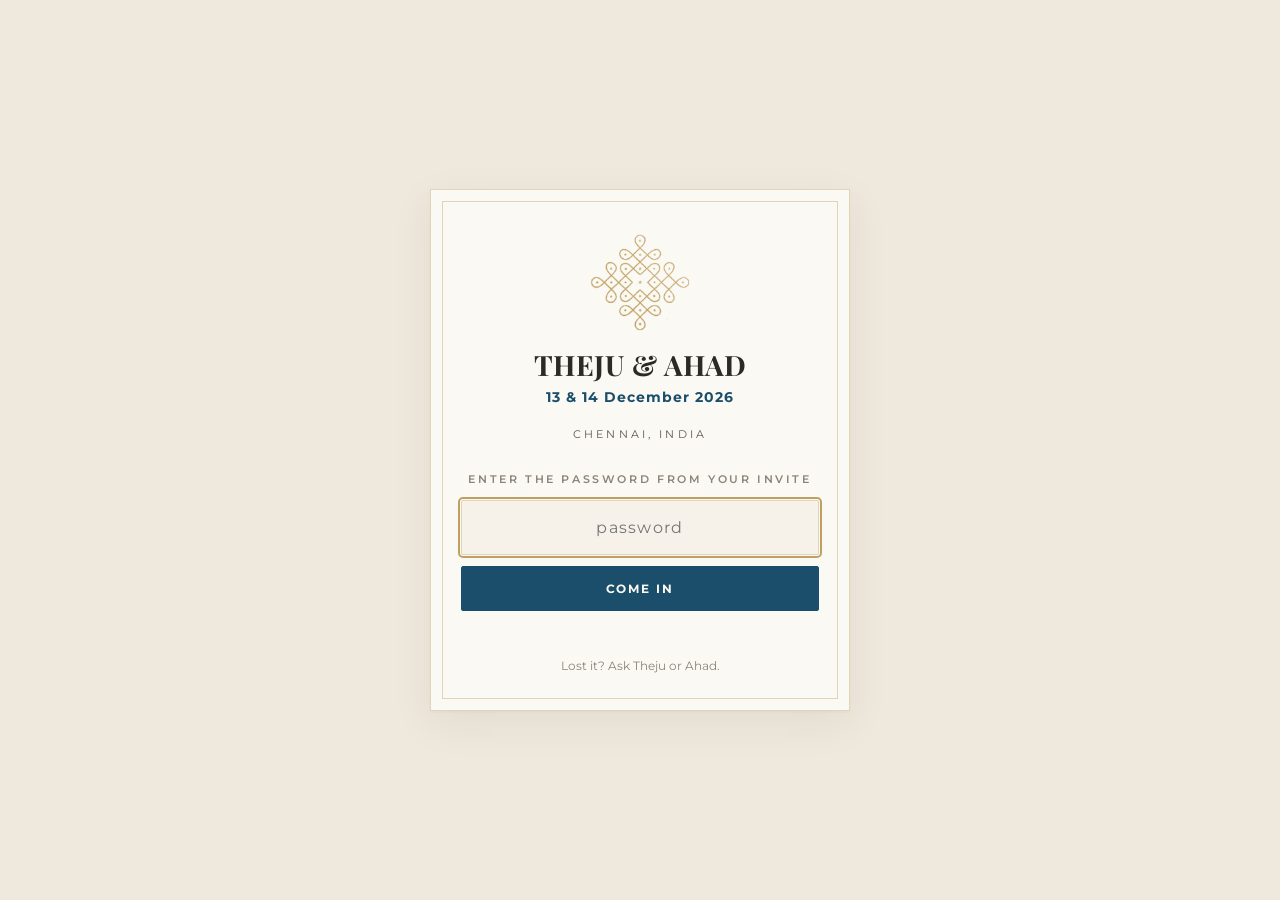
<file: index.html>
<!DOCTYPE html>
<html lang="en" class="locked">
<head>
<link rel="icon" type="image/x-icon" href="images/favicon.png">
<meta charset="utf-8">
<meta name="viewport" content="width=device-width, initial-scale=1">
<title>Theju &amp; Ahad</title>
<meta name="description" content="Join us to celebrate in Chennai in December!">
<meta name="robots" content="noindex, nofollow">
<link rel="preconnect" href="https://fonts.googleapis.com">
<link rel="preconnect" href="https://fonts.gstatic.com" crossorigin>
<link href="https://fonts.googleapis.com/css2?family=Playfair+Display:wght@400;700&family=Montserrat:wght@400;500;600;700&display=swap" rel="stylesheet">
<link rel="stylesheet" href="assets/style.css">
<script src="assets/site.js" defer></script>
</head>
<body>

<noscript>
  <div style="max-width:520px;margin:60px auto;padding:30px;text-align:center;
              font-family:Montserrat,Arial,sans-serif;background:#FBF9F4;
              border:1px solid #E2D4B4;color:#5F5A50">
    This site needs JavaScript to unlock. Please turn it on and reload.
  </div>
</noscript>

<div class="site">

  <header class="topbar">
    <div class="topbar__in">
      <a class="wordmark" href="index.html">Theju <span>&amp;</span> Ahad</a>
      <button class="nav__toggle" type="button" aria-expanded="false" aria-controls="nav">Menu</button>
      <nav class="nav" id="nav" aria-label="Main">
        <a href="index.html" aria-current="page">Home</a>
        <a href="rsvp.html">RSVP</a>
        <a href="events.html">Events</a>
        <a href="stay.html">Stay</a>
        <a href="faqs.html">FAQs</a>
        <a href="places.html">Places</a>
        <a href="colocated.html">Colocated</a>
      </nav>
    </div>
  </header>

  <main>
    <section class="hero">
      <div class="hero__card">
        <span class="sprig sprig--tr" aria-hidden="true"></span>
        <span class="sprig sprig--bl" aria-hidden="true"></span>
        <div class="hero__inner">
          <img class="hero__scene" src="assets/art/hero-chennai.png" width="1390" height="760" alt="Line drawing of a Chennai beach: coconut palms, the sea and a temple gopuram">
          <p class="eyebrow">Join us for our wedding celebrations</p>
          <h1 class="names">Thejaswini <em>&amp;</em> Ahad</h1>
          <p class="dates">December 13 &amp; 14, 2026</p>
          <p class="place">Chennai, India</p>
        </div>
      </div>
    </section>

    <section class="section wrap">
      <div class="rule"><span class="kolam"></span></div>
      <div class="panel" style="text-align:center">
        <p class="lead" style="max-width:52ch;margin:0 auto">
          Come celebrate with us in Chennai this December. Two days, a lot of
          food, and no dress code you have to worry about. Everything you need
          to know is below.
        </p>
        <p style="margin-top:22px"><a class="btn" href="rsvp.html">RSVP</a></p>
      </div>

      <div class="grid grid--3" style="margin-top:22px">
        <a class="card" href="events.html" style="text-decoration:none">
          <div class="card__body">
            <p class="eyebrow eyebrow--navy" style="margin-bottom:.5rem">01</p>
            <h3>Events and schedule</h3>
            <p>What happens on the 13th and the 14th, and where.</p>
          </div>
        </a>
        <a class="card" href="stay.html" style="text-decoration:none">
          <div class="card__body">
            <p class="eyebrow eyebrow--navy" style="margin-bottom:.5rem">02</p>
            <h3>Stay</h3>
            <p>Where to sleep, and which part of the city to aim for.</p>
          </div>
        </a>
        <a class="card" href="faqs.html" style="text-decoration:none">
          <div class="card__body">
            <p class="eyebrow eyebrow--navy" style="margin-bottom:.5rem">03</p>
            <h3>FAQs and information</h3>
            <p>What to expect, what to wear, food, gifts.</p>
          </div>
        </a>
        <a class="card" href="places.html" style="text-decoration:none">
          <div class="card__body">
            <p class="eyebrow eyebrow--navy" style="margin-bottom:.5rem">04</p>
            <h3>Places to visit nearby</h3>
            <p>Day trips out of Chennai, and where to eat.</p>
          </div>
        </a>
        <a class="card" href="colocated.html" style="text-decoration:none">
          <div class="card__body">
            <p class="eyebrow eyebrow--navy" style="margin-bottom:.5rem">05</p>
            <h3>Colocated events</h3>
            <p>For the theoretical computer scientists among you.</p>
          </div>
        </a>
        <a class="card" href="rsvp.html" style="text-decoration:none">
          <div class="card__body">
            <p class="eyebrow eyebrow--navy" style="margin-bottom:.5rem">06</p>
            <h3>RSVP</h3>
            <p>Tell us you are coming so we can count you in.</p>
          </div>
        </a>
      </div>
    </section>

  </main>

  <footer class="footer">
    <div class="waves"></div>
    <div class="footer__in">
      <div class="kolam kolam--sm"></div>
      <p class="names" style="margin-top:10px">Theju &amp; Ahad</p>
      <p>13 &amp; 14 December 2026 &middot; Chennai, India</p>
    </div>
  </footer>

</div>
</body>
</html>
</file>
<file: assets/style.css>
/* ==========================================================================
   Theju & Ahad — wedding site
   Theme lifted from the save-the-date card: warm cream paper, gold line art,
   deep sea-blue dates, sage and sea-blue accents.
   ========================================================================== */

/* ---------- 1. Tokens ---------- */
:root {
  --paper:      #EFE9DD;   /* outer background, the card's photo backdrop */
  --card:       #FBF9F4;   /* the card itself */
  --card-2:     #F6F2E9;   /* alternating band */
  --ink:        #2B2A26;
  --ink-soft:   #5F5A50;
  --ink-faint:  #8B8578;
  --gold:       #C0A062;
  --gold-deep:  #A0813F;
  --gold-faint: #E2D4B4;
  --navy:       #1B4E6B;   /* "DECEMBER 13 & 14, 2026" blue */
  --sage:       #9FB49E;
  --sea:        #A6C4D4;

  --font-display: "Playfair Display", "Iowan Old Style", "Palatino Linotype", Palatino, Georgia, "Times New Roman", serif;
  --font-ui: "Montserrat", "Avenir Next", Avenir, "Segoe UI", "Helvetica Neue", Arial, sans-serif;

  --frame: 1px solid var(--gold-faint);
  --shadow: 0 1px 2px rgba(43, 42, 38, .04), 0 12px 40px rgba(43, 42, 38, .07);
  --wrap: 1080px;
}

/* ---------- 2. Reset ---------- */
*, *::before, *::after { box-sizing: border-box; }
html { -webkit-text-size-adjust: 100%; scroll-behavior: smooth; }
body {
  margin: 0;
  background: var(--paper);
  color: var(--ink);
  font-family: var(--font-ui);
  font-size: 16.5px;
  line-height: 1.72;
  font-weight: 400;
  -webkit-font-smoothing: antialiased;
}
img { max-width: 100%; display: block; }
a { color: var(--navy); text-decoration-color: var(--gold); text-underline-offset: 3px; }
a:hover { color: var(--gold-deep); }

/* Password gate: content is hidden until unlocked, and stays hidden with JS off. */
html.locked .site { display: none; }
html.locked body { background: var(--paper); }

/* ---------- 3. Type ---------- */
h1, h2, h3 { font-family: var(--font-display); font-weight: 700; color: var(--ink); margin: 0; }
h1 { font-size: clamp(2.1rem, 6vw, 3.6rem); line-height: 1.08; letter-spacing: .01em; }
h2 { font-size: clamp(1.5rem, 3.4vw, 2.05rem); line-height: 1.2; }
h3 { font-size: 1.16rem; line-height: 1.35; }
p  { margin: 0 0 1.05em; }
p:last-child { margin-bottom: 0; }

.eyebrow {
  font-family: var(--font-ui);
  font-size: .74rem;
  font-weight: 600;
  letter-spacing: .34em;
  text-transform: uppercase;
  color: var(--ink-faint);
  margin: 0 0 .9rem;
}
.eyebrow--navy { color: var(--navy); }
.lead { font-size: 1.08rem; color: var(--ink-soft); }
.muted { color: var(--ink-soft); }
.stamp {
  font-family: var(--font-ui);
  font-weight: 700;
  font-size: .96rem;
  letter-spacing: .13em;
  text-transform: uppercase;
  color: var(--navy);
}

/* ---------- 4. Decorative marks ---------- */
/* Lifted straight off the save-the-date card, see assets/art/ */
.kolam {
  width: 104px; height: 104px; margin: 0 auto;
  background: no-repeat center/contain url("art/kolam.png");
}
.kolam--sm { width: 68px; height: 68px; }
.kolam--lg { width: 118px; height: 118px; }

/* divider: gold hairline with a kolam knot in the middle */
.rule {
  display: flex; align-items: center; gap: 18px;
  margin: 2.6rem 0;
}
.rule::before, .rule::after {
  content: ""; flex: 1; height: 1px;
  background: linear-gradient(90deg, transparent, var(--gold-faint) 22%, var(--gold-faint) 78%, transparent);
}
.rule .kolam { flex: 0 0 auto; }

/* waves, straight off the bottom of the card */
.waves {
  height: 26px;
  background: repeat-x center/120px 26px url("data:image/svg+xml,%3Csvg xmlns='http://www.w3.org/2000/svg' viewBox='0 0 120 26' fill='none' stroke='%23A6C4D4' stroke-width='1.5' stroke-linecap='round'%3E%3Cpath d='M0 9c10-8 20-8 30 0s20 8 30 0 20-8 30 0 20 8 30 0'/%3E%3Cpath d='M0 18c10-8 20-8 30 0s20 8 30 0 20-8 30 0 20 8 30 0' opacity='.55'/%3E%3C/svg%3E");
}

/* corner leaf sprigs, as on the card */
.sprig {
  position: absolute; width: 190px; height: 118px;
  pointer-events: none; opacity: .92; z-index: 0;
  background: no-repeat center/contain url("art/sprig.png");
}
.sprig--tr { top: 2px; right: 2px; }
.sprig--bl { bottom: 2px; left: 2px; transform: scale(-1); }

/* ---------- 5. Header / nav ---------- */
.topbar {
  position: sticky; top: 0; z-index: 40;
  background: rgba(251, 249, 244, .93);
  backdrop-filter: saturate(140%) blur(8px);
  border-bottom: 1px solid var(--gold-faint);
}
.topbar__in {
  max-width: var(--wrap); margin: 0 auto;
  padding: 12px 22px;
  display: flex; align-items: center; justify-content: space-between; gap: 16px;
}
.wordmark {
  font-family: var(--font-display); font-weight: 700; font-size: 1.16rem;
  letter-spacing: .04em; color: var(--ink); text-decoration: none; white-space: nowrap;
}
.wordmark span { color: var(--gold-deep); }
.nav { display: flex; align-items: center; gap: 4px; flex-wrap: wrap; }
.nav a {
  font-size: .78rem; font-weight: 600; letter-spacing: .13em; text-transform: uppercase;
  color: var(--ink-soft); text-decoration: none;
  padding: 7px 11px; border-radius: 2px; white-space: nowrap;
}
.nav a:hover { color: var(--gold-deep); background: rgba(192, 160, 98, .09); }
.nav a[aria-current="page"] { color: var(--navy); box-shadow: inset 0 -2px 0 var(--gold); }
.nav__toggle {
  display: none; background: none; border: 1px solid var(--gold-faint);
  color: var(--ink-soft); font: inherit; font-size: .74rem; font-weight: 600;
  letter-spacing: .16em; text-transform: uppercase; padding: 8px 13px; cursor: pointer; border-radius: 2px;
}

/* ---------- 6. Hero ---------- */
.hero { padding: 46px 22px 6px; }
.hero__card {
  max-width: 860px; margin: 0 auto;
  background: var(--card);
  border: var(--frame);
  box-shadow: var(--shadow);
  padding: 40px 30px 34px;
  text-align: center;
  position: relative;
  overflow: hidden;
}
.hero__card::after { /* the card's inner keyline */
  content: ""; position: absolute; inset: 12px;
  border: 1px solid var(--gold-faint); pointer-events: none;
}
.hero__inner { position: relative; z-index: 1; }
.hero__scene {
  display: block; width: 100%; max-width: 640px; height: auto;
  margin: 0 auto 18px;
}
.hero h1 { margin-bottom: .55rem; }
.hero .names {
  font-size: clamp(2.2rem, 7.2vw, 4rem); letter-spacing: .015em; text-transform: uppercase;
}
.hero .names em { font-style: normal; color: var(--gold-deep); }
.hero .dates {
  font-family: var(--font-ui); font-weight: 700;
  font-size: clamp(1rem, 2.9vw, 1.5rem); letter-spacing: .045em;
  color: var(--navy); margin: .1rem 0 .35rem;
}
.hero .place {
  font-size: .82rem; font-weight: 500; letter-spacing: .3em; text-transform: uppercase; color: var(--ink-soft);
}

/* page hero used on interior pages */
.pagehead { padding: 40px 22px 4px; text-align: center; }
.pagehead__in { max-width: 760px; margin: 0 auto; }
.pagehead h1 { margin-bottom: .5rem; }
.pagehead .lead { max-width: 60ch; margin: 0 auto; }

/* ---------- 7. Layout ---------- */
.wrap { max-width: var(--wrap); margin: 0 auto; padding: 0 22px; }
.section { padding: 34px 0; }
.section--tight { padding: 20px 0; }

.panel {
  background: var(--card);
  border: var(--frame);
  box-shadow: var(--shadow);
  padding: 30px 28px;
}
.panel + .panel { margin-top: 22px; }
.panel--warm { background: var(--card-2); }

.grid { display: grid; gap: 22px; }
.grid--2 { grid-template-columns: repeat(auto-fit, minmax(384px, 1fr)); }
.grid--3 { grid-template-columns: repeat(auto-fit, minmax(288px, 1fr)); }

/* ---------- 8. Cards & figures ---------- */
.card {
  background: var(--card); border: var(--frame); box-shadow: var(--shadow);
  overflow: hidden; display: flex; flex-direction: column;
}
.card__body { padding: 20px 21px 22px; }
.card__body h3 { margin-bottom: .35rem; }
.card__body p { font-size: .96rem; color: var(--ink-soft); }

.ph { position: relative; background: var(--card-2); border-bottom: 1px solid var(--gold-faint); }
.ph img { width: 100%; height: 100%; object-fit: cover; aspect-ratio: 4 / 3; }
.ph--tall img { aspect-ratio: 3 / 4; }
.ph--wide img { aspect-ratio: 16 / 7; }
/* shown when the local photo has not been added yet */
.ph.is-missing img { display: none; }
.ph.is-missing::before {
  content: attr(data-file);
  position: absolute; inset: 0; display: flex; align-items: flex-end; justify-content: center;
  padding: 14px 14px 20%; text-align: center;
  font-size: .68rem; letter-spacing: .12em; text-transform: uppercase; color: var(--ink-faint);
  background:
    no-repeat center 30% / 84px url("art/kolam-pale.png"),
    var(--card-2);
}
.ph.is-missing { aspect-ratio: 4 / 3; }
.ph--tall.is-missing { aspect-ratio: 3 / 4; }
.ph--wide.is-missing { aspect-ratio: 16 / 7; }

/* ---------- 9. Schedule ---------- */
.day + .day { margin-top: 26px; }
.day__head {
  display: flex; align-items: baseline; gap: 14px; flex-wrap: wrap;
  padding-bottom: 12px; margin-bottom: 20px; border-bottom: 1px solid var(--gold-faint);
}
.day__date { font-family: var(--font-display); font-size: clamp(1.5rem, 3.6vw, 2.1rem); font-weight: 700; }
.day__venue { font-size: .78rem; font-weight: 600; letter-spacing: .18em; text-transform: uppercase; color: var(--navy); }

.slot { display: grid; grid-template-columns: 148px 1fr; gap: 22px; padding: 18px 0; }
.slot + .slot { border-top: 1px dashed var(--gold-faint); }
.slot__time {
  font-size: .82rem; font-weight: 700; letter-spacing: .12em; text-transform: uppercase;
  color: var(--gold-deep); padding-top: .28rem;
}
.slot__body h3 { margin-bottom: .3rem; }
.slot__body p { color: var(--ink-soft); font-size: .98rem; }

/* ---------- 10. FAQ ---------- */
.faq { border-top: 1px solid var(--gold-faint); }
.faq details { border-bottom: 1px solid var(--gold-faint); }
.faq summary {
  cursor: pointer; list-style: none; padding: 19px 40px 19px 0; position: relative;
  font-family: var(--font-display); font-size: 1.15rem; font-weight: 700; color: var(--ink);
}
.faq summary::-webkit-details-marker { display: none; }
.faq summary::after {
  content: "+"; position: absolute; right: 6px; top: 50%; transform: translateY(-50%);
  font-family: var(--font-ui); font-weight: 400; font-size: 1.5rem; color: var(--gold-deep); line-height: 1;
}
.faq details[open] summary::after { content: "\2013"; }
.faq summary:hover { color: var(--gold-deep); }
.faq .answer { padding: 0 0 24px; color: var(--ink-soft); }
.faq .answer h4 {
  font-family: var(--font-ui); font-size: .76rem; font-weight: 700; letter-spacing: .2em;
  text-transform: uppercase; color: var(--navy); margin: 1.5rem 0 .5rem;
}
.faq .answer ol { padding-left: 1.15rem; margin: 0 0 1rem; }
.faq .answer ol li { margin-bottom: .7rem; }

/* ---------- 11. Lists ---------- */
.linklist { list-style: none; margin: 0; padding: 0; }
.linklist li + li { border-top: 1px dashed var(--gold-faint); }
.linklist a, .linklist span { display: block; padding: 11px 0; font-weight: 500; text-decoration: none; }
.linklist a::after { content: " \2192"; color: var(--gold-deep); }
.linklist span { color: var(--ink-soft); }

.btn {
  display: inline-block; text-decoration: none;
  font-size: .78rem; font-weight: 700; letter-spacing: .16em; text-transform: uppercase;
  color: var(--card); background: var(--navy);
  padding: 14px 26px; border: 1px solid var(--navy); border-radius: 2px;
}
.btn:hover { background: var(--gold-deep); border-color: var(--gold-deep); color: var(--card); }
.btn--ghost { background: transparent; color: var(--navy); }
.btn--ghost:hover { background: rgba(192, 160, 98, .1); color: var(--gold-deep); }

.formwrap { border: var(--frame); background: var(--card); padding: 6px; }
.formwrap iframe { width: 100%; height: 1100px; border: 0; display: block; }

.note {
  border-left: 2px solid var(--gold); background: var(--card-2);
  padding: 14px 18px; font-size: .94rem; color: var(--ink-soft);
}

/* ---------- 12. Footer ---------- */
.footer { margin-top: 46px; border-top: 1px solid var(--gold-faint); background: var(--card); }
.footer__in { max-width: var(--wrap); margin: 0 auto; padding: 34px 22px 40px; text-align: center; }
.footer .names { font-family: var(--font-display); font-size: 1.3rem; font-weight: 700; letter-spacing: .05em; }
.footer p { font-size: .78rem; letter-spacing: .2em; text-transform: uppercase; color: var(--ink-faint); margin: .6rem 0 0; }

/* ---------- 13. Password gate ---------- */
#gate {
  position: fixed; inset: 0; z-index: 100;
  display: flex; align-items: center; justify-content: center; padding: 22px;
  background: var(--paper);
}
.gate__card {
  width: 100%; max-width: 420px; background: var(--card);
  border: var(--frame); box-shadow: var(--shadow);
  padding: 40px 30px 34px; text-align: center; position: relative;
}
.gate__card::after { content: ""; position: absolute; inset: 11px; border: 1px solid var(--gold-faint); pointer-events: none; }
.gate__in { position: relative; z-index: 1; }
.gate__card .kolam { margin-bottom: 16px; }
.gate__card h1 { font-size: 1.75rem; text-transform: uppercase; letter-spacing: .02em; margin-bottom: .3rem; }
.gate__card .dates { font-family: var(--font-ui); font-weight: 700; font-size: .9rem; letter-spacing: .07em; color: var(--navy); }
.gate__card .place { font-size: .7rem; letter-spacing: .28em; text-transform: uppercase; color: var(--ink-soft); margin-top: .2rem; }
.gate__form { margin-top: 26px; display: flex; flex-direction: column; gap: 11px; }
.gate__form label {
  font-size: .68rem; font-weight: 600; letter-spacing: .24em; text-transform: uppercase; color: var(--ink-faint);
}
.gate__form input {
  font: inherit; font-size: 1rem; text-align: center; letter-spacing: .08em;
  padding: 13px 14px; border: 1px solid var(--gold-faint); border-radius: 2px;
  background: var(--card-2); color: var(--ink);
}
.gate__form input:focus { outline: 2px solid var(--gold); outline-offset: 1px; }
.gate__form button {
  font-family: var(--font-ui); font-size: .78rem; font-weight: 700; letter-spacing: .16em; text-transform: uppercase;
  padding: 14px; border: 1px solid var(--navy); border-radius: 2px;
  background: var(--navy); color: var(--card); cursor: pointer;
}
.gate__form button:hover { background: var(--gold-deep); border-color: var(--gold-deep); }
.gate__err { min-height: 1.2em; font-size: .84rem; color: #A33; margin: 0; }
.gate__hint { font-size: .78rem; color: var(--ink-faint); margin: 16px 0 0; }
.gate__noscript { font-size: .88rem; color: var(--ink-soft); margin-top: 18px; }

/* ---------- 14. Responsive ---------- */
@media (max-width: 860px) {
  .nav__toggle { display: block; }
  .nav {
    display: none; position: absolute; top: 100%; left: 0; right: 0;
    flex-direction: column; align-items: stretch; gap: 0;
    background: var(--card); border-bottom: 1px solid var(--gold-faint); padding: 6px 12px 12px;
  }
  .nav.is-open { display: flex; }
  .nav a { padding: 12px 8px; }
  .topbar__in { position: relative; }
  .slot { grid-template-columns: 1fr; gap: 6px; }
  .slot__time { padding-top: 0; }
  .panel { padding: 24px 20px; }
  .hero__card { padding: 30px 20px 26px; }
  .sprig { width: 128px; height: 79px; opacity: .85; }
}
@media (max-width: 460px) {
  body { font-size: 16px; }
  .sprig { width: 100px; height: 62px; }
  .formwrap iframe { height: 1400px; }
}

@media print {
  .topbar, #gate, .nav__toggle { display: none !important; }
  html.locked .site { display: block !important; }
  .panel, .card { box-shadow: none; }
}
/* ---------- 15. Ashutosh's Chennai list ---------- */
.guide { columns: 3 262px; column-gap: 22px; margin-top: 4px; }
.guide__group {
  break-inside: avoid; -webkit-column-break-inside: avoid; page-break-inside: avoid;
  background: var(--card); border: var(--frame); box-shadow: var(--shadow);
  padding: 20px 22px 22px; margin: 0 0 22px;
}
.guide__group h3 { margin-bottom: .1rem; }
.guide__group ul { list-style: none; margin: 12px 0 0; padding: 0; }
.guide__group li { padding: 9px 0; font-size: .95rem; }
.guide__group li + li { border-top: 1px dashed var(--gold-faint); }
.guide__group li b { font-weight: 600; }
.guide__where {
  display: inline-block; margin-right: 7px;
  font-size: .66rem; font-weight: 700; letter-spacing: .14em; text-transform: uppercase;
  color: var(--navy);
}
.guide__note { display: block; margin-top: 1px; color: var(--ink-soft); font-size: .9rem; }
@media (max-width: 700px) { .guide { columns: 1; } }
/* ---------- 16. Ceremony walkthrough (inside the day panel) ---------- */
.ceremony {
  border-top: 1px dashed var(--gold-faint);
  padding: 26px 0 6px;
}
.ceremony h3 { margin-bottom: .45rem; }

.ritual { position: relative; }

.ritual__head {
  display: flex; align-items: center; justify-content: space-between;
  gap: 14px; margin-bottom: 14px;
}
.ritual__count {
  font-size: .72rem; font-weight: 700; letter-spacing: .2em;
  text-transform: uppercase; color: var(--ink-faint);
}
.ritual__nav { display: flex; gap: 8px; }
.ritual__nav button {
  width: 42px; height: 42px; border-radius: 50%; cursor: pointer;
  border: 1px solid var(--gold-faint); background: var(--card);
  color: var(--navy); font-size: 1.05rem; line-height: 1;
}
.ritual__nav button:hover:not(:disabled) {
  background: rgba(192, 160, 98, .12); border-color: var(--gold);
}
.ritual__nav button:disabled { opacity: .3; cursor: default; }

/* Horizontal strip. The script sets an explicit height to match the slide you
   are on, so a short step does not leave a tall empty box. With no script the
   height falls back to the tallest slide, which still works. */
.ritual__track {
  display: flex; align-items: flex-start; gap: 20px;
  overflow-x: auto; overflow-y: hidden; overscroll-behavior-x: contain;
  scroll-snap-type: x mandatory; scroll-behavior: smooth;
  -webkit-overflow-scrolling: touch;
  scrollbar-width: none;
}
.ritual__track::-webkit-scrollbar { display: none; }
.ritual__track:focus-visible { outline: 2px solid var(--gold); outline-offset: 4px; }

.ritual__slide {
  flex: 0 0 100%; align-self: flex-start; scroll-snap-align: start;
  min-height: 170px;
  background: var(--card-2); border: var(--frame);
  padding: 24px 26px;
}
.ritual__step {
  font-size: .7rem; font-weight: 700; letter-spacing: .2em;
  text-transform: uppercase; color: var(--gold-deep); margin: 0 0 .5rem;
}
.ritual__slide h3 { font-size: 1.32rem; line-height: 1.25; margin-bottom: .2rem; }
.ritual__native {
  font-family: var(--font-display); font-style: italic;
  font-size: .98rem; color: var(--ink-faint); margin: 0 0 1.05rem;
}
.ritual__body p, .ritual__body li { font-size: .96rem; color: var(--ink-soft); }
.ritual__body p:last-child, .ritual__body ul:last-child { margin-bottom: 0; }
.ritual__body ul { margin: 0 0 1em; padding-left: 1.15rem; }
.ritual__body li { margin-bottom: .55rem; }
.ritual__body li:last-child { margin-bottom: 0; }

.ritual__dots {
  display: flex; justify-content: center; flex-wrap: wrap;
  gap: 8px; margin-top: 18px;
}
.ritual__dots button {
  width: 9px; height: 9px; padding: 0; border-radius: 50%; cursor: pointer;
  border: 1px solid var(--gold); background: transparent;
}
.ritual__dots button[aria-current="true"] {
  background: var(--gold-deep); border-color: var(--gold-deep);
}

/* tap an unfamiliar word to see what it means */
.gloss {
  font: inherit; color: var(--navy); background: none; padding: 0;
  border: 0; border-bottom: 1px dotted var(--gold-deep); cursor: pointer;
}
.gloss:hover { color: var(--gold-deep); }
.gloss__def { display: none; color: var(--ink-faint); }
.gloss__def.is-open { display: inline; }

@media (max-width: 620px) {
  .ceremony { padding-top: 22px; }
  .ritual__slide { padding: 20px 18px; }
  .ritual__slide h3 { font-size: 1.14rem; }
  .ritual__nav button { width: 38px; height: 38px; }
}

@media (prefers-reduced-motion: reduce) {
  .ritual__track { scroll-behavior: auto; }
}

/* Not part of the walkthrough: the two-column grid has a 384px minimum column,
   which is wider than a phone's content area and pushes the afterparty panel a
   few pixels off screen. Delete these three lines if you would rather fix it
   your own way. */
@media (max-width: 480px) {
  .grid--2 { grid-template-columns: 1fr; }
}
</file>
